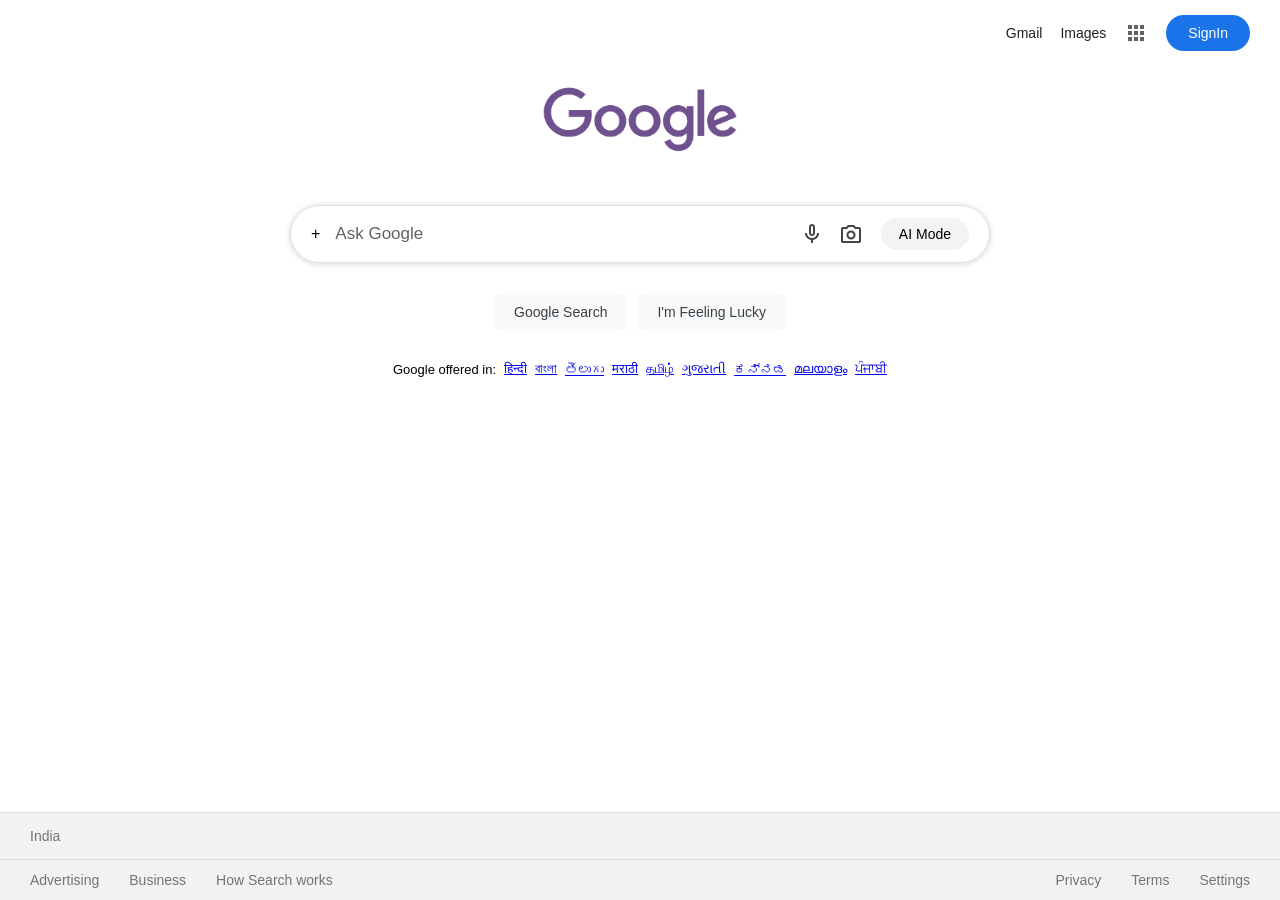
<file: index.html>
<!DOCTYPE html>
<html lang="eng">
<head>
<meta charset="UTF-8">
<meta name="viewport" content="width=device-width, initial-scale=1.0">
<title>google</title>
<link rel="stylesheet" href="style.css">
<link href="https://fonts.googleapis.com/icon?family=Material+Icons" rel="stylesheet">
<link rel="stylesheet"href="https://fonts.googleapis.com/css2?family=Material+Symbols+Outlined" />
<link rel="preconnect" href="https://fonts.googleapis.com">
<link rel="preconnect" href="https://fonts.gstatic.com" crossorigin>
<link href="https://fonts.googleapis.com/css2?family=Roboto:wght@100..900&display=swap" rel="stylesheet">
</head>
<body>
<header>
<nav>
<div class="right-menu">
<a href="#">Gmail</a>
<a href="#">Images</a>
<span class="material-icons apps-icon">apps</span>
<form action="signin.html"target="_blank">
<button type="submit">SignIn</button>
</form>
</div>
</nav>
<main>
<img src="google.png"class="logo"alt="google logo">
<div class="search-box">

    <span class="search-icon">+</span>

    <input type="text" placeholder="Ask Google">

    <span class="material-symbols-outlined icon">mic
</span>

   <span class="material-symbols-outlined icon">photo_camera</span>

    <button class="ai-btn">AI Mode</button>

</div>
<div class="button">
<button>Google Search</button>
<button>I'm Feeling Lucky</button>
</div>
<div class="languages">

    <span>Google offered in:</span>

    <a href="#">हिन्दी</a>
    <a href="#">বাংলা</a>
    <a href="#">తెలుగు</a>
    <a href="#">मराठी</a>
    <a href="#">தமிழ்</a>
    <a href="#">ગુજરાતી</a>
    <a href="#">ಕನ್ನಡ</a>
    <a href="#">മലയാളം</a>
    <a href="#">ਪੰਜਾਬੀ</a>

</div>
<footer>

    <div class="country">
        India
    </div>

    <div class="footer">

        <div class="footer-left">
            <a href="#">Advertising</a>
            <a href="#">Business</a>
            <a href="#">How Search works</a>
        </div>

        <div class="footer-right">
            <a href="#">Privacy</a>
            <a href="#">Terms</a>
            <a href="#">Settings</a>
        </div>

    </div>



</footer>
</body>
</html>
</file>
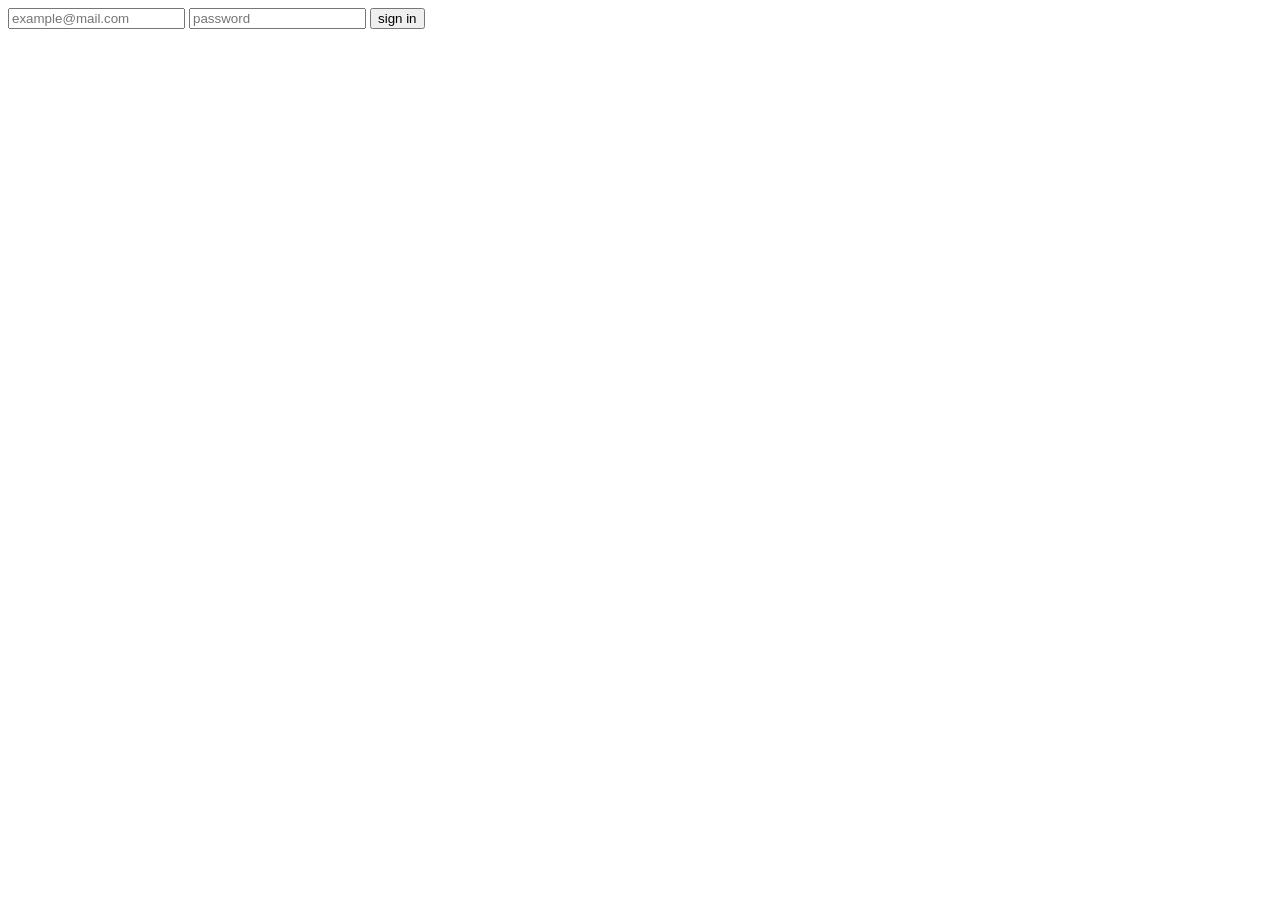
<file: signin.html>
<!doctype
<link rel="stylesheet" href="css/signin.css">

<form method="get" class="form" action="signin.html" target="_blank">
<input type="email" placeholder="example@mail.com">
<input type="password" placeholder="password">
<button type="submit">
sign in
</button>
</form>
</file>
<file: style.css>
*{
    margin:0;
    padding:0;
    box-sizing:border-box;
    font-family:Arial, Helvetica, sans-serif;
}



body{
	margin:0;
	display:flex;
	flex-direction:column;
    background:#ffffff;
    min-height:100vh;
    display:flex;
    flex-direction:column;
	
}


    


header{
    width:100%;
    padding:15px 30px;
}

nav{
    display:flex;
    justify-content:flex-end;
}



.right-menu{
    display:flex;
    align-items:center;
    gap:18px;
}

.right-menu a{
    text-decoration:none;
    color:#202124;
    font-size:14px;
}

.right-menu a:hover{
    text-decoration:underline;
}

.apps-icon{
    font-size:24px;
    cursor:pointer;
    color:#5f6368;
}

.apps-icon:hover{
    background:#f1f3f4;
    border-radius:50%;
    padding:8px;
}

.right-menu form{
    margin:0;
}

.right-menu form button{
    background:#1a73e8;
    color:white;
    border:none;
    padding:10px 22px;
    border-radius:20px;
    cursor:pointer;
    font-size:14px;
}

.right-menu form button:hover{
    background:#1765cc;
}


main{
    flex:1;
    display:flex;
    flex-direction:column;
    justify-content:center;
    align-items:center;
}


.logo{
    width:300px;
    margin-bottom:35px;
}



.search-box{

    width:700px;
    max-width:90%;

    height:58px;

    display:flex;
    align-items:center;

    padding:0 20px;

    border:1px solid #dfe1e5;

    border-radius:30px;

    background:white;

    box-shadow:0 1px 6px rgba(32,33,36,.18);
}

.search-box:hover{
    box-shadow:0 2px 10px rgba(32,33,36,.25);
}


.search-box input{

    flex:1;

    border:none;

    outline:none;

    font-size:17px;

    margin-left:15px;

    color:#202124;
}

.search-box input::placeholder{
    color:#5f6368;
}


.icon{
    font-size:22px;
    color:#444;
    cursor:pointer;
    margin-left:15px;
}

.icon:hover{
    color:black;
}


.ai-btn{

    margin-left:18px;

    border:none;

    background:#f1f3f4;

    padding:8px 18px;

    border-radius:20px;

    cursor:pointer;

    font-size:14px;
}

.ai-btn:hover{
    background:#e8eaed;
}

.button{
    display:flex;
    justify-content:center;
    align-items:center;
    gap:12px;
    margin-top:30px;
}

.button button{
    background:#f8f9fa;
    color:#3c4043;
    border:1px solid #f8f9fa;
    border-radius:4px;
    padding:10px 18px;
    font-size:14px;
    font-family:Arial, sans-serif;
    cursor:pointer;
    transition:all 0.2s ease;
}

.button button:hover{
    border:1px solid #dadce0;
    box-shadow:0 1px 2px rgba(60,64,67,0.2);
    background:#f8f9fa;
}

.button button:active{
    box-shadow:inset 0 1px 2px rgba(60,64,67,0.3);
}
.languages{

    margin-top:30px;

    display:flex;

    justify-content:center;

    align-items:center;

    flex-wrap:wrap;

    gap:8px;

    font-size:13px;

}
footer{
    position:fixed;
    bottom:0;
    left:0;
    width:100%;
    background:#f2f2f2;
    border-top:1px solid #dadce0;
    font-size:14px;
}

.country{
    padding:15px 30px;
    color:#70757a;
    border-bottom:1px solid #dadce0;
}

.footer{
    display:flex;
    justify-content:space-between;
    align-items:center;
    padding:12px 30px;
}

.footer-left,
.footer-right{
    display:flex;
    align-items:center;
    gap:30px;
}

.footer a{
    color:#70757a;
    text-decoration:none;
    font-size:14px;
    font-weight:400;
}

.footer a:hover{
    text-decoration:underline;
}
</file>
